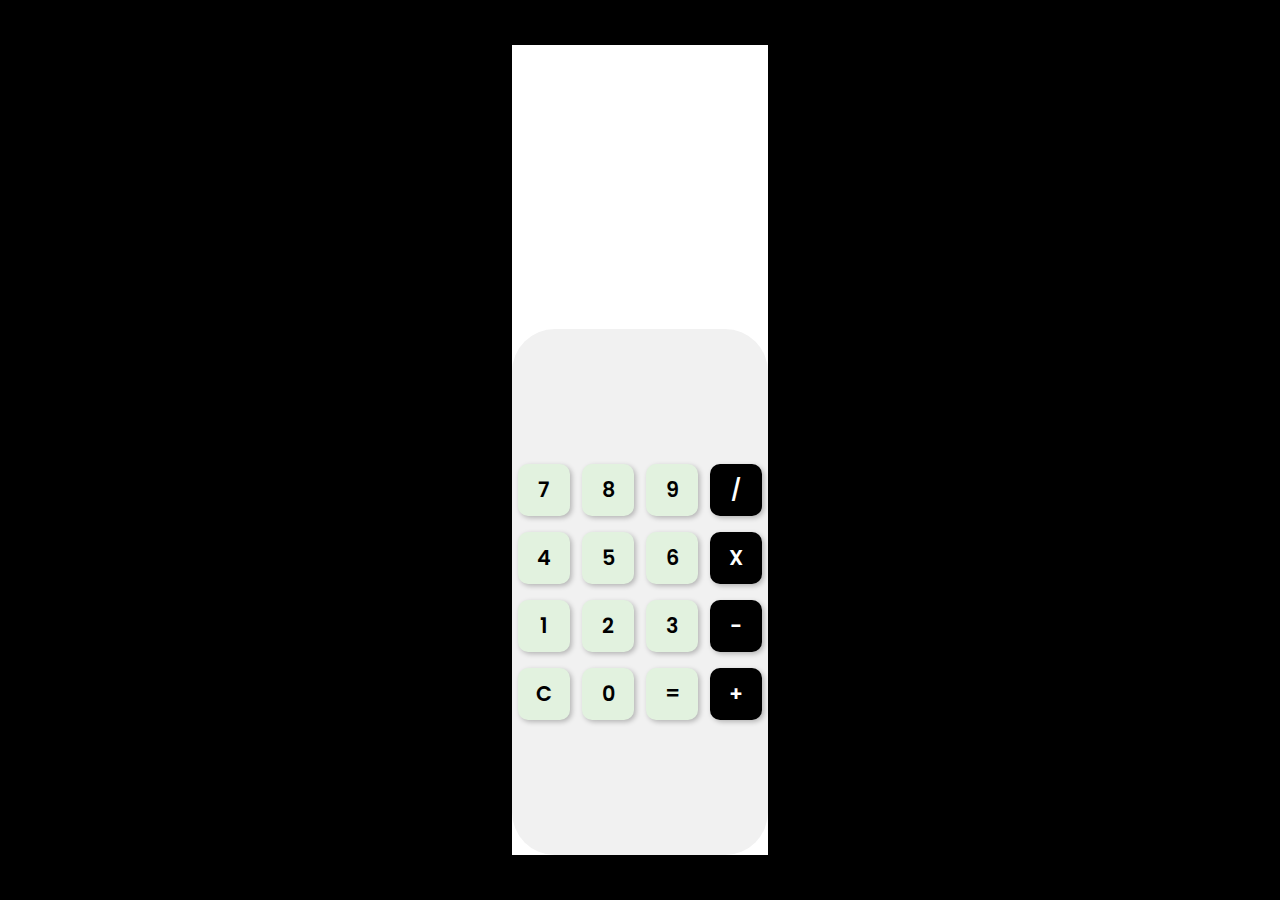
<file: project2/index.html>
<!DOCTYPE html>
<html lang="es">
<head>
    <meta charset="UTF-8">
    <meta name="viewport" content="width=device-width, initial-scale=1.0">
    <title>Calculadora</title>
    <link rel="stylesheet" href="style.css">
</head>
<body>
    
    <div class="container">
        <div id="result"></div>
        <div id="operation"></div>
        <div class="buttons">
            <div class="row">
                <div id="seven" class="btn">7</div>
                <div id="eight" class="btn">8</div>
                <div id="nine" class="btn">9</div>
                <div id="division" class="btn btn-op">/</div>
            </div>
            <div class="row">
                <div id="four" class="btn">4</div>
                <div id="five" class="btn">5</div>
                <div id="six" class="btn">6</div>
                <div id="multiplication" class="btn btn-op">X</div>
            </div>
            <div class="row">
                <div id="one" class="btn">1</div>
                <div id="two" class="btn">2</div>
                <div id="three" class="btn">3</div>
                <div id="substraction"class="btn btn-op">-</div>
            </div>
            <div class="row">
                <div id="reset" class="btn">C</div>
                <div id="cero" class="btn">0</div>
                <div id="equal" class="btn">=</div>
                <div id="sum" class="btn btn-op">+</div>
            </div>
        </div>
    </div>
    
    <script src="script.js"></script>
</body>
</html>
</file>
<file: project2/style.css>
@import url('https://fonts.googleapis.com/css2?family=Poppins:ital,wght@0,100;0,200;0,300;0,400;0,500;0,600;0,700;0,800;0,900;1,100;1,200;1,300;1,400;1,500;1,600;1,700;1,800;1,900&display=swap');

body{
    margin: 0;
    padding: 0;
    font-family: "Poppins", serif;
    display: flex;
    align-items: center;
    justify-content: center;
    background: #000000;
    height: 100vh;
}
.container{
    width: 80%;
    height: 70vh;
    background: #ffff;
    display: flex;
    align-items: center;
    justify-content: center;
    flex-direction: column;
}
#result{
    font-weight: 600;
    font-size: 4em;
    height:20%;
    width: 100%;
    display: flex;
    align-items: center;
    justify-content: center;
}
#operation{
font-weight: 300;
font-size: 2em;
height: 15%;
width: 100%;
display: flex;
align-items: center;
justify-content: right;
}
.buttons{
font-weight: 500;
font-size: 1.5rm;
height: 65%;
width: 100%;
background: #F1F1F1;
border-radius: 43px;
display: flex;
align-items: center;
justify-content: center;
flex-direction: column;
}
.row{
    display: flex;
    align-items: center;
    justify-content: space-around;
    width: 100%;
    margin: 0.5em 0em 0.5em 0em;
}
.btn{
    width: 2.5em;
    height: 2.5em;
    display: flex;
    align-items: center;
    justify-content: center;
    font-size: 1.3em;
    font-weight: 600;
    background: #E2F2DF;
    box-shadow: 2px 2px 5px rgba(0, 0, 0, 0.25);
    border-radius: 10px;
}
.btn-op{
    background: #000000;
    color: #ffffff;
}

@media screen and (min-width: 768px) {
    .container{
        width: 20%;
        height: 90vh;
    }
}
</file>
